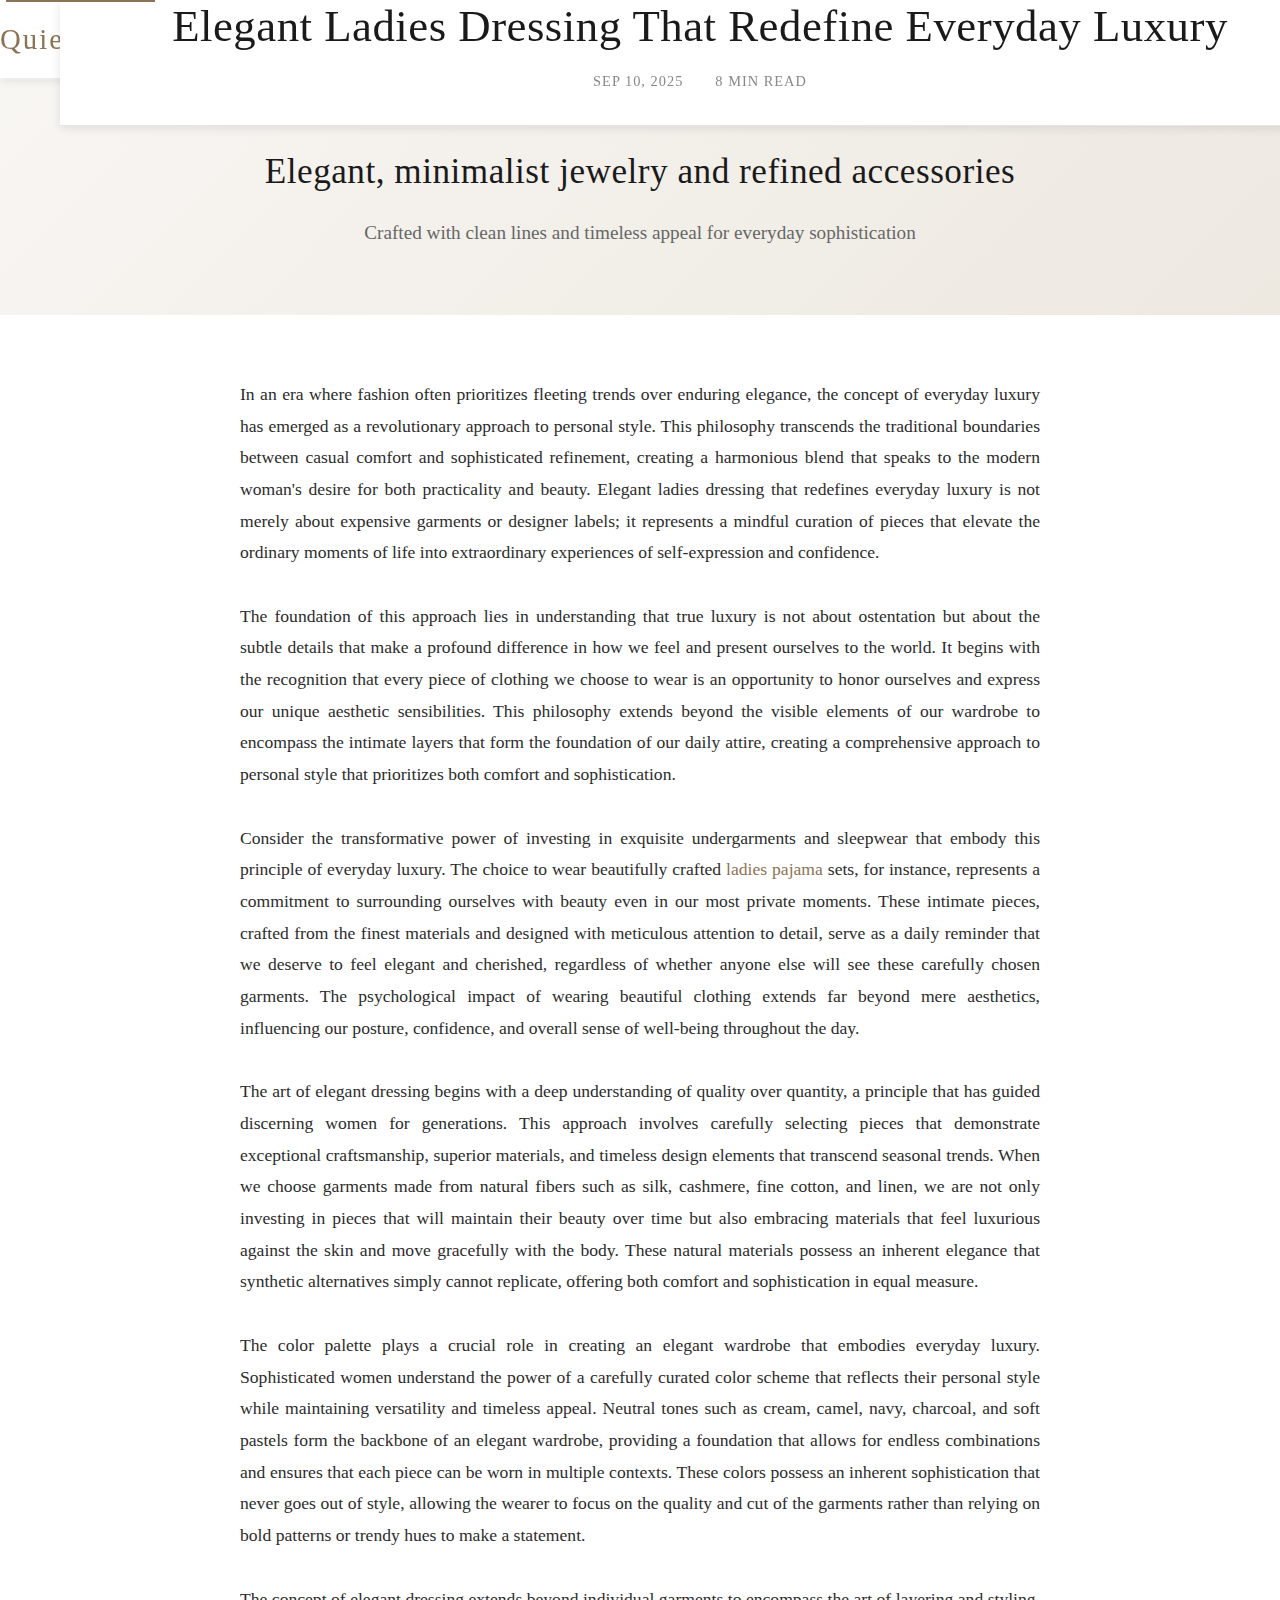
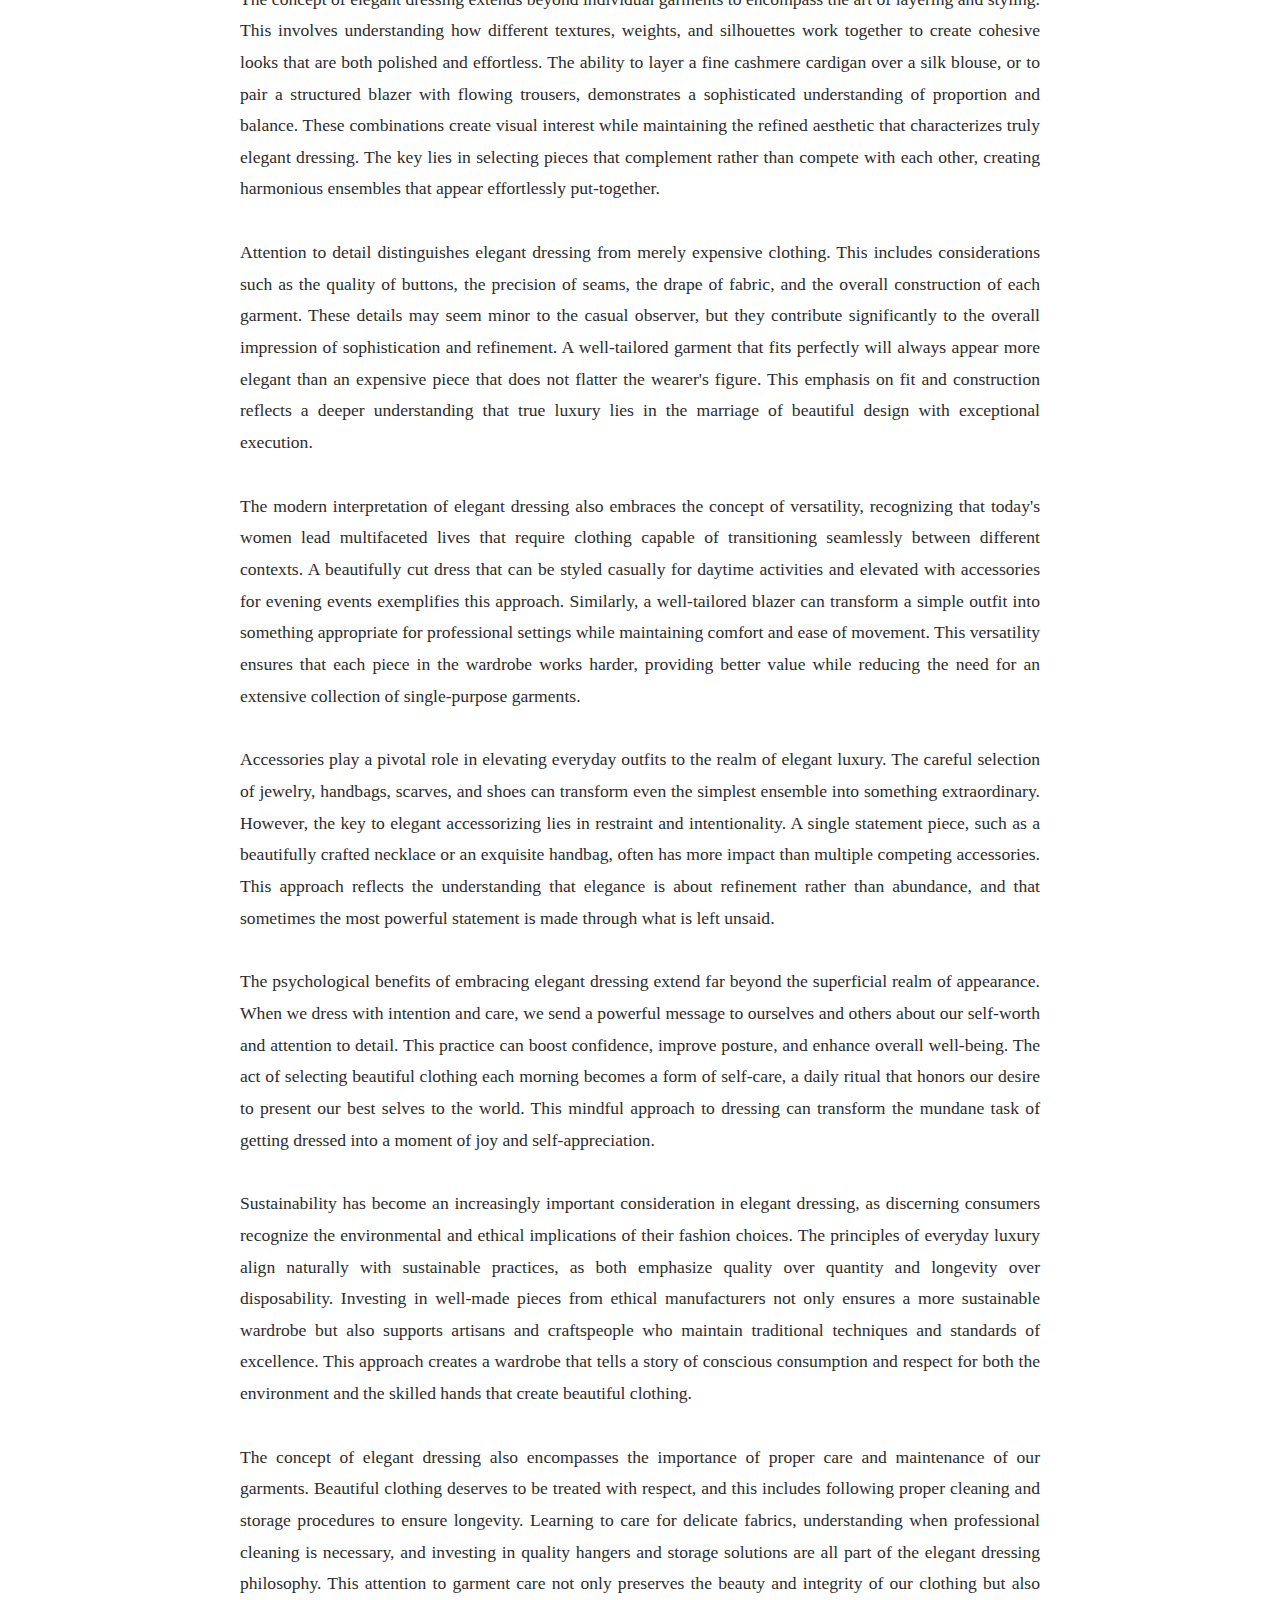
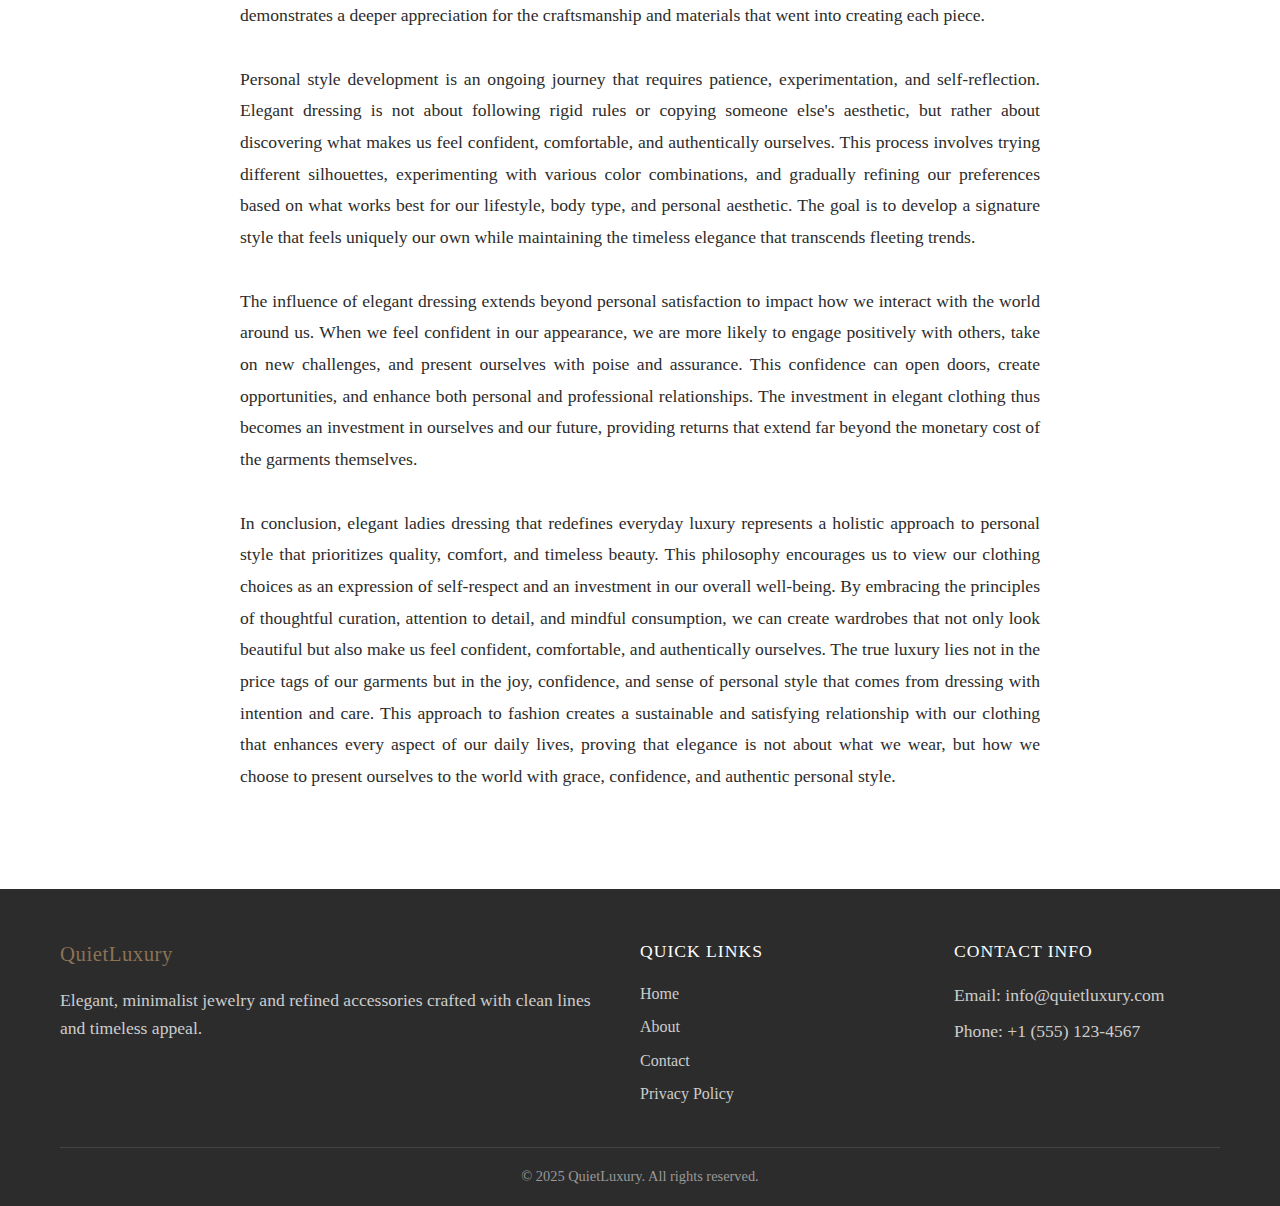
<file: index.html>
<!DOCTYPE html>
<html lang="en">
<head>
    <meta charset="UTF-8">
    <link rel="stylesheet" href="style.css">
</head>
<body>
    <header>
        <nav class="navbar">
            <div class="nav-container">
                <div class="logo">
                    <h1>QuietLuxury</h1>
                </div>
                <ul class="nav-menu">
                    <li class="nav-item">
                        <a href="index.html" class="nav-link active">Home</a>
                    </li>
                    <li class="nav-item">
                        <a href="about.html" class="nav-link">About</a>
                    </li>
                    <li class="nav-item">
                        <a href="contact.html" class="nav-link">Contact</a>
                    </li>
                    <li class="nav-item">
                        <a href="privacy.html" class="nav-link">Privacy Policy</a>
                    </li>
                </ul>
                <div class="hamburger">
                    <span class="bar"></span>
                    <span class="bar"></span>
                    <span class="bar"></span>
                </div>
            </div>
        </nav>
    </header>

    <main>
        <section class="hero">
            <div class="container">
                <h2>Elegant, minimalist jewelry and refined accessories</h2>
                <p>Crafted with clean lines and timeless appeal for everyday sophistication</p>
            </div>
        </section>

        <article class="main-article">
            <div class="container">
                <header class="article-header">
                    <h1>Elegant Ladies Dressing That Redefine Everyday Luxury</h1>
                    <div class="article-meta">
                        <time datetime="2025-10-10">Sep 10, 2025</time>
                        <span class="reading-time">8 min read</span>
                    </div>
                </header>
                
                <div class="article-content">
                    <p>In an era where fashion often prioritizes fleeting trends over enduring elegance, the concept of everyday luxury has emerged as a revolutionary approach to personal style. This philosophy transcends the traditional boundaries between casual comfort and sophisticated refinement, creating a harmonious blend that speaks to the modern woman's desire for both practicality and beauty. Elegant ladies dressing that redefines everyday luxury is not merely about expensive garments or designer labels; it represents a mindful curation of pieces that elevate the ordinary moments of life into extraordinary experiences of self-expression and confidence.</p>

                    <p>The foundation of this approach lies in understanding that true luxury is not about ostentation but about the subtle details that make a profound difference in how we feel and present ourselves to the world. It begins with the recognition that every piece of clothing we choose to wear is an opportunity to honor ourselves and express our unique aesthetic sensibilities. This philosophy extends beyond the visible elements of our wardrobe to encompass the intimate layers that form the foundation of our daily attire, creating a comprehensive approach to personal style that prioritizes both comfort and sophistication.</p>

                    <p>Consider the transformative power of investing in exquisite undergarments and sleepwear that embody this principle of everyday luxury. The choice to wear beautifully crafted <a href="https://www.roohlondon.co.uk/collections/pyjamas">ladies pajama</a> sets, for instance, represents a commitment to surrounding ourselves with beauty even in our most private moments. These intimate pieces, crafted from the finest materials and designed with meticulous attention to detail, serve as a daily reminder that we deserve to feel elegant and cherished, regardless of whether anyone else will see these carefully chosen garments. The psychological impact of wearing beautiful clothing extends far beyond mere aesthetics, influencing our posture, confidence, and overall sense of well-being throughout the day.</p>

                    <p>The art of elegant dressing begins with a deep understanding of quality over quantity, a principle that has guided discerning women for generations. This approach involves carefully selecting pieces that demonstrate exceptional craftsmanship, superior materials, and timeless design elements that transcend seasonal trends. When we choose garments made from natural fibers such as silk, cashmere, fine cotton, and linen, we are not only investing in pieces that will maintain their beauty over time but also embracing materials that feel luxurious against the skin and move gracefully with the body. These natural materials possess an inherent elegance that synthetic alternatives simply cannot replicate, offering both comfort and sophistication in equal measure.</p>

                    <p>The color palette plays a crucial role in creating an elegant wardrobe that embodies everyday luxury. Sophisticated women understand the power of a carefully curated color scheme that reflects their personal style while maintaining versatility and timeless appeal. Neutral tones such as cream, camel, navy, charcoal, and soft pastels form the backbone of an elegant wardrobe, providing a foundation that allows for endless combinations and ensures that each piece can be worn in multiple contexts. These colors possess an inherent sophistication that never goes out of style, allowing the wearer to focus on the quality and cut of the garments rather than relying on bold patterns or trendy hues to make a statement.</p>

                    <p>The concept of elegant dressing extends beyond individual garments to encompass the art of layering and styling. This involves understanding how different textures, weights, and silhouettes work together to create cohesive looks that are both polished and effortless. The ability to layer a fine cashmere cardigan over a silk blouse, or to pair a structured blazer with flowing trousers, demonstrates a sophisticated understanding of proportion and balance. These combinations create visual interest while maintaining the refined aesthetic that characterizes truly elegant dressing. The key lies in selecting pieces that complement rather than compete with each other, creating harmonious ensembles that appear effortlessly put-together.</p>

                    <p>Attention to detail distinguishes elegant dressing from merely expensive clothing. This includes considerations such as the quality of buttons, the precision of seams, the drape of fabric, and the overall construction of each garment. These details may seem minor to the casual observer, but they contribute significantly to the overall impression of sophistication and refinement. A well-tailored garment that fits perfectly will always appear more elegant than an expensive piece that does not flatter the wearer's figure. This emphasis on fit and construction reflects a deeper understanding that true luxury lies in the marriage of beautiful design with exceptional execution.</p>

                    <p>The modern interpretation of elegant dressing also embraces the concept of versatility, recognizing that today's women lead multifaceted lives that require clothing capable of transitioning seamlessly between different contexts. A beautifully cut dress that can be styled casually for daytime activities and elevated with accessories for evening events exemplifies this approach. Similarly, a well-tailored blazer can transform a simple outfit into something appropriate for professional settings while maintaining comfort and ease of movement. This versatility ensures that each piece in the wardrobe works harder, providing better value while reducing the need for an extensive collection of single-purpose garments.</p>

                    <p>Accessories play a pivotal role in elevating everyday outfits to the realm of elegant luxury. The careful selection of jewelry, handbags, scarves, and shoes can transform even the simplest ensemble into something extraordinary. However, the key to elegant accessorizing lies in restraint and intentionality. A single statement piece, such as a beautifully crafted necklace or an exquisite handbag, often has more impact than multiple competing accessories. This approach reflects the understanding that elegance is about refinement rather than abundance, and that sometimes the most powerful statement is made through what is left unsaid.</p>

                    <p>The psychological benefits of embracing elegant dressing extend far beyond the superficial realm of appearance. When we dress with intention and care, we send a powerful message to ourselves and others about our self-worth and attention to detail. This practice can boost confidence, improve posture, and enhance overall well-being. The act of selecting beautiful clothing each morning becomes a form of self-care, a daily ritual that honors our desire to present our best selves to the world. This mindful approach to dressing can transform the mundane task of getting dressed into a moment of joy and self-appreciation.</p>

                    <p>Sustainability has become an increasingly important consideration in elegant dressing, as discerning consumers recognize the environmental and ethical implications of their fashion choices. The principles of everyday luxury align naturally with sustainable practices, as both emphasize quality over quantity and longevity over disposability. Investing in well-made pieces from ethical manufacturers not only ensures a more sustainable wardrobe but also supports artisans and craftspeople who maintain traditional techniques and standards of excellence. This approach creates a wardrobe that tells a story of conscious consumption and respect for both the environment and the skilled hands that create beautiful clothing.</p>

                    <p>The concept of elegant dressing also encompasses the importance of proper care and maintenance of our garments. Beautiful clothing deserves to be treated with respect, and this includes following proper cleaning and storage procedures to ensure longevity. Learning to care for delicate fabrics, understanding when professional cleaning is necessary, and investing in quality hangers and storage solutions are all part of the elegant dressing philosophy. This attention to garment care not only preserves the beauty and integrity of our clothing but also demonstrates a deeper appreciation for the craftsmanship and materials that went into creating each piece.</p>

                    <p>Personal style development is an ongoing journey that requires patience, experimentation, and self-reflection. Elegant dressing is not about following rigid rules or copying someone else's aesthetic, but rather about discovering what makes us feel confident, comfortable, and authentically ourselves. This process involves trying different silhouettes, experimenting with various color combinations, and gradually refining our preferences based on what works best for our lifestyle, body type, and personal aesthetic. The goal is to develop a signature style that feels uniquely our own while maintaining the timeless elegance that transcends fleeting trends.</p>

                    <p>The influence of elegant dressing extends beyond personal satisfaction to impact how we interact with the world around us. When we feel confident in our appearance, we are more likely to engage positively with others, take on new challenges, and present ourselves with poise and assurance. This confidence can open doors, create opportunities, and enhance both personal and professional relationships. The investment in elegant clothing thus becomes an investment in ourselves and our future, providing returns that extend far beyond the monetary cost of the garments themselves.</p>

                    <p>In conclusion, elegant ladies dressing that redefines everyday luxury represents a holistic approach to personal style that prioritizes quality, comfort, and timeless beauty. This philosophy encourages us to view our clothing choices as an expression of self-respect and an investment in our overall well-being. By embracing the principles of thoughtful curation, attention to detail, and mindful consumption, we can create wardrobes that not only look beautiful but also make us feel confident, comfortable, and authentically ourselves. The true luxury lies not in the price tags of our garments but in the joy, confidence, and sense of personal style that comes from dressing with intention and care. This approach to fashion creates a sustainable and satisfying relationship with our clothing that enhances every aspect of our daily lives, proving that elegance is not about what we wear, but how we choose to present ourselves to the world with grace, confidence, and authentic personal style.</p>
                </div>
            </div>
        </article>
    </main>

    <footer>
        <div class="container">
            <div class="footer-content">
                <div class="footer-section">
                    <h3>QuietLuxury</h3>
                    <p>Elegant, minimalist jewelry and refined accessories crafted with clean lines and timeless appeal.</p>
                </div>
                <div class="footer-section">
                    <h4>Quick Links</h4>
                    <ul>
                        <li><a href="index.html">Home</a></li>
                        <li><a href="about.html">About</a></li>
                        <li><a href="contact.html">Contact</a></li>
                        <li><a href="privacy.html">Privacy Policy</a></li>
                    </ul>
                </div>
                <div class="footer-section">
                    <h4>Contact Info</h4>
                    <p>Email: info@quietluxury.com</p>
                    <p>Phone: +1 (555) 123-4567</p>
                </div>
            </div>
            <div class="footer-bottom">
                <p>&copy; 2025 QuietLuxury. All rights reserved.</p>
            </div>
        </div>
    </footer>

    <script src="script.js"></script>
</body>
</html>
</file>
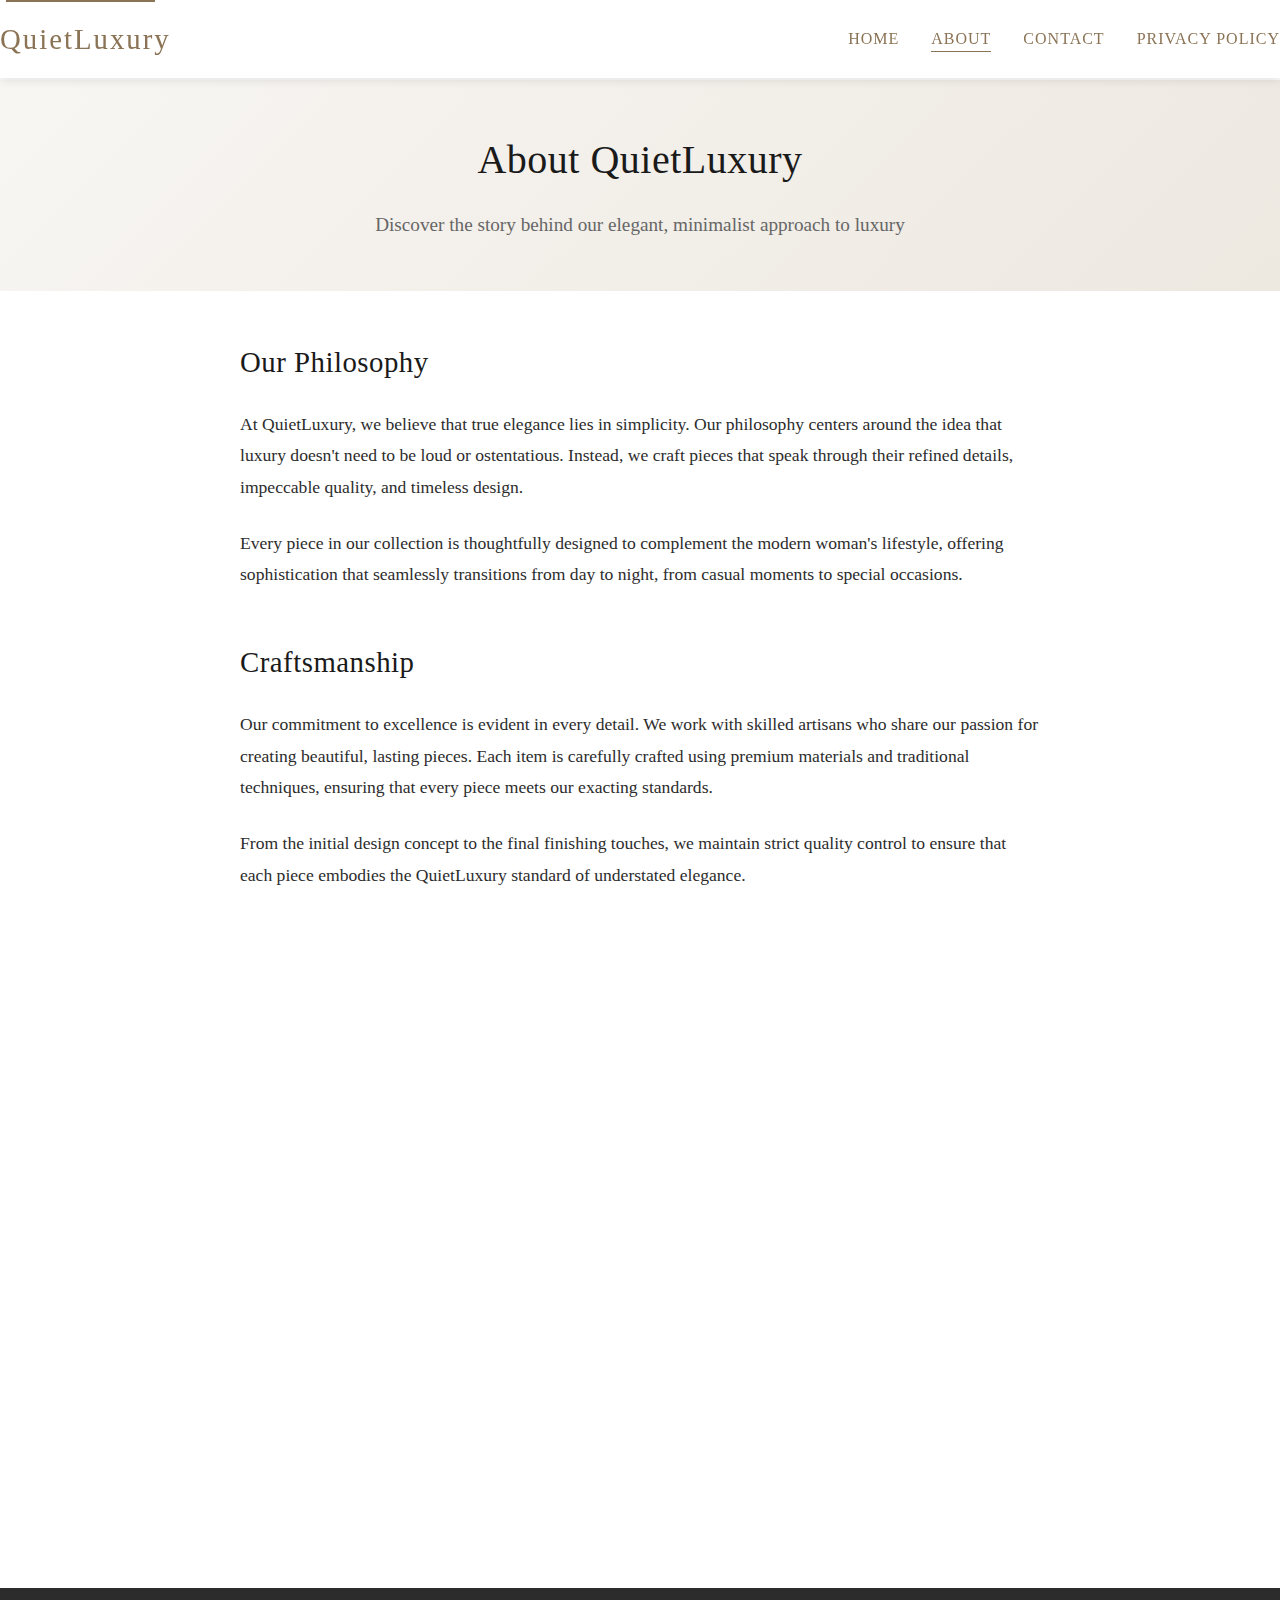
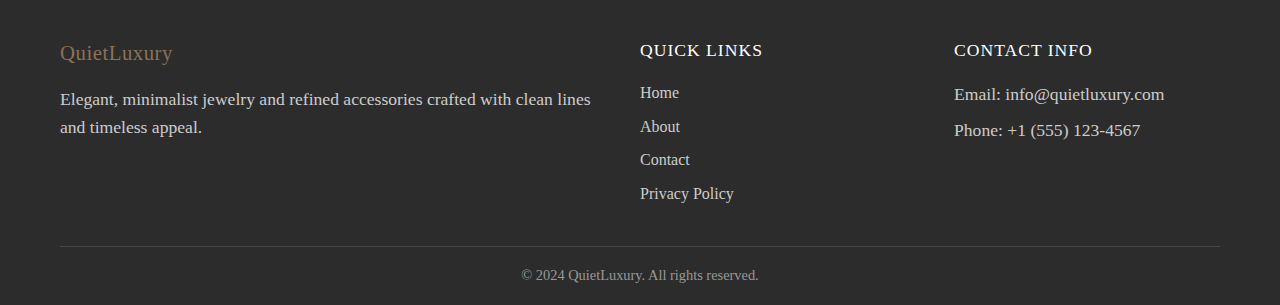
<file: about.html>
<!DOCTYPE html>
<html lang="en">
<head>
    <meta charset="UTF-8">
    <meta name="viewport" content="width=device-width, initial-scale=1.0">
    <title>About - QuietLuxury</title>
    <link rel="stylesheet" href="style.css">
</head>
<body>
    <header>
        <nav class="navbar">
            <div class="nav-container">
                <div class="logo">
                    <h1>QuietLuxury</h1>
                </div>
                <ul class="nav-menu">
                    <li class="nav-item">
                        <a href="index.html" class="nav-link">Home</a>
                    </li>
                    <li class="nav-item">
                        <a href="about.html" class="nav-link active">About</a>
                    </li>
                    <li class="nav-item">
                        <a href="contact.html" class="nav-link">Contact</a>
                    </li>
                    <li class="nav-item">
                        <a href="privacy.html" class="nav-link">Privacy Policy</a>
                    </li>
                </ul>
                <div class="hamburger">
                    <span class="bar"></span>
                    <span class="bar"></span>
                    <span class="bar"></span>
                </div>
            </div>
        </nav>
    </header>

    <main>
        <section class="page-hero">
            <div class="container">
                <h1>About QuietLuxury</h1>
                <p>Discover the story behind our elegant, minimalist approach to luxury</p>
            </div>
        </section>

        <section class="about-content">
            <div class="container">
                <div class="content-section">
                    <h2>Our Philosophy</h2>
                    <p>At QuietLuxury, we believe that true elegance lies in simplicity. Our philosophy centers around the idea that luxury doesn't need to be loud or ostentatious. Instead, we craft pieces that speak through their refined details, impeccable quality, and timeless design.</p>
                    
                    <p>Every piece in our collection is thoughtfully designed to complement the modern woman's lifestyle, offering sophistication that seamlessly transitions from day to night, from casual moments to special occasions.</p>
                </div>

                <div class="content-section">
                    <h2>Craftsmanship</h2>
                    <p>Our commitment to excellence is evident in every detail. We work with skilled artisans who share our passion for creating beautiful, lasting pieces. Each item is carefully crafted using premium materials and traditional techniques, ensuring that every piece meets our exacting standards.</p>
                    
                    <p>From the initial design concept to the final finishing touches, we maintain strict quality control to ensure that each piece embodies the QuietLuxury standard of understated elegance.</p>
                </div>

                <div class="content-section">
                    <h2>Sustainability</h2>
                    <p>We are committed to responsible practices throughout our supply chain. Our focus on timeless design means creating pieces that won't go out of style, reducing the need for frequent replacements and contributing to a more sustainable approach to luxury.</p>
                    
                    <p>We carefully select our materials and partners based on their commitment to ethical practices and environmental responsibility, ensuring that our beautiful pieces are created with respect for both people and planet.</p>
                </div>

                <div class="content-section">
                    <h2>Our Vision</h2>
                    <p>We envision a world where luxury is defined not by excess, but by thoughtful design, exceptional quality, and timeless appeal. Our goal is to create pieces that become cherished parts of our customers' lives, accompanying them through their most important moments and everyday experiences alike.</p>
                    
                    <p>Through QuietLuxury, we aim to redefine what it means to live luxuriously in the modern world, proving that the most beautiful things are often the most understated.</p>
                </div>
            </div>
        </section>
    </main>

    <footer>
        <div class="container">
            <div class="footer-content">
                <div class="footer-section">
                    <h3>QuietLuxury</h3>
                    <p>Elegant, minimalist jewelry and refined accessories crafted with clean lines and timeless appeal.</p>
                </div>
                <div class="footer-section">
                    <h4>Quick Links</h4>
                    <ul>
                        <li><a href="index.html">Home</a></li>
                        <li><a href="about.html">About</a></li>
                        <li><a href="contact.html">Contact</a></li>
                        <li><a href="privacy.html">Privacy Policy</a></li>
                    </ul>
                </div>
                <div class="footer-section">
                    <h4>Contact Info</h4>
                    <p>Email: info@quietluxury.com</p>
                    <p>Phone: +1 (555) 123-4567</p>
                </div>
            </div>
            <div class="footer-bottom">
                <p>&copy; 2024 QuietLuxury. All rights reserved.</p>
            </div>
        </div>
    </footer>

    <script src="script.js"></script>
</body>
</html>
</file>
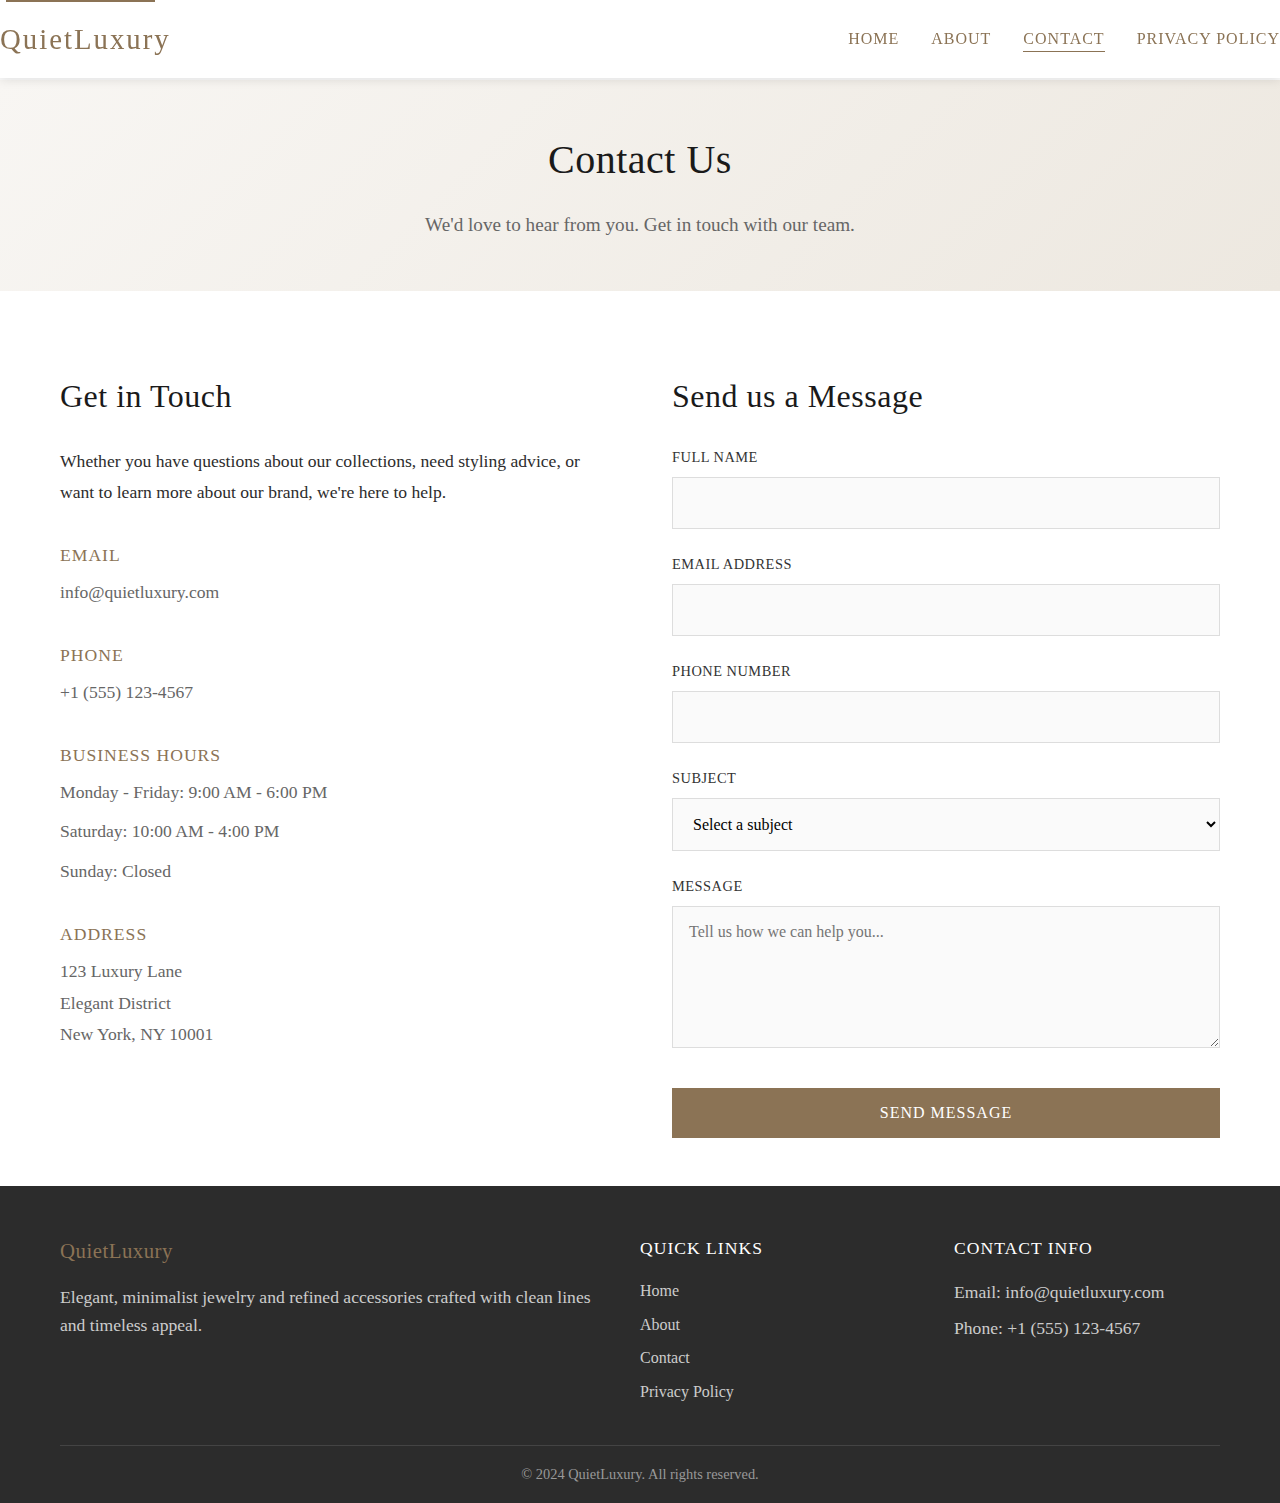
<file: contact.html>
<!DOCTYPE html>
<html lang="en">
<head>
    <meta charset="UTF-8">
    <meta name="viewport" content="width=device-width, initial-scale=1.0">
    <title>Contact - QuietLuxury</title>
    <link rel="stylesheet" href="style.css">
</head>
<body>
    <header>
        <nav class="navbar">
            <div class="nav-container">
                <div class="logo">
                    <h1>QuietLuxury</h1>
                </div>
                <ul class="nav-menu">
                    <li class="nav-item">
                        <a href="index.html" class="nav-link">Home</a>
                    </li>
                    <li class="nav-item">
                        <a href="about.html" class="nav-link">About</a>
                    </li>
                    <li class="nav-item">
                        <a href="contact.html" class="nav-link active">Contact</a>
                    </li>
                    <li class="nav-item">
                        <a href="privacy.html" class="nav-link">Privacy Policy</a>
                    </li>
                </ul>
                <div class="hamburger">
                    <span class="bar"></span>
                    <span class="bar"></span>
                    <span class="bar"></span>
                </div>
            </div>
        </nav>
    </header>

    <main>
        <section class="page-hero">
            <div class="container">
                <h1>Contact Us</h1>
                <p>We'd love to hear from you. Get in touch with our team.</p>
            </div>
        </section>

        <section class="contact-content">
            <div class="container">
                <div class="contact-grid">
                    <div class="contact-info">
                        <h2>Get in Touch</h2>
                        <p>Whether you have questions about our collections, need styling advice, or want to learn more about our brand, we're here to help.</p>
                        
                        <div class="contact-details">
                            <div class="contact-item">
                                <h3>Email</h3>
                                <p>info@quietluxury.com</p>
                            </div>
                            
                            <div class="contact-item">
                                <h3>Phone</h3>
                                <p>+1 (555) 123-4567</p>
                            </div>
                            
                            <div class="contact-item">
                                <h3>Business Hours</h3>
                                <p>Monday - Friday: 9:00 AM - 6:00 PM</p>
                                <p>Saturday: 10:00 AM - 4:00 PM</p>
                                <p>Sunday: Closed</p>
                            </div>
                            
                            <div class="contact-item">
                                <h3>Address</h3>
                                <p>123 Luxury Lane<br>
                                   Elegant District<br>
                                   New York, NY 10001</p>
                            </div>
                        </div>
                    </div>
                    
                    <div class="contact-form-container">
                        <h2>Send us a Message</h2>
                        <form class="contact-form" action="#" method="POST">
                            <div class="form-group">
                                <label for="name">Full Name</label>
                                <input type="text" id="name" name="name" required>
                            </div>
                            
                            <div class="form-group">
                                <label for="email">Email Address</label>
                                <input type="email" id="email" name="email" required>
                            </div>
                            
                            <div class="form-group">
                                <label for="phone">Phone Number</label>
                                <input type="tel" id="phone" name="phone">
                            </div>
                            
                            <div class="form-group">
                                <label for="subject">Subject</label>
                                <select id="subject" name="subject" required>
                                    <option value="">Select a subject</option>
                                    <option value="general">General Inquiry</option>
                                    <option value="product">Product Information</option>
                                    <option value="styling">Styling Advice</option>
                                    <option value="custom">Custom Orders</option>
                                    <option value="support">Customer Support</option>
                                </select>
                            </div>
                            
                            <div class="form-group">
                                <label for="message">Message</label>
                                <textarea id="message" name="message" rows="6" required placeholder="Tell us how we can help you..."></textarea>
                            </div>
                            
                            <button type="submit" class="submit-btn">Send Message</button>
                        </form>
                    </div>
                </div>
            </div>
        </section>
    </main>

    <footer>
        <div class="container">
            <div class="footer-content">
                <div class="footer-section">
                    <h3>QuietLuxury</h3>
                    <p>Elegant, minimalist jewelry and refined accessories crafted with clean lines and timeless appeal.</p>
                </div>
                <div class="footer-section">
                    <h4>Quick Links</h4>
                    <ul>
                        <li><a href="index.html">Home</a></li>
                        <li><a href="about.html">About</a></li>
                        <li><a href="contact.html">Contact</a></li>
                        <li><a href="privacy.html">Privacy Policy</a></li>
                    </ul>
                </div>
                <div class="footer-section">
                    <h4>Contact Info</h4>
                    <p>Email: info@quietluxury.com</p>
                    <p>Phone: +1 (555) 123-4567</p>
                </div>
            </div>
            <div class="footer-bottom">
                <p>&copy; 2024 QuietLuxury. All rights reserved.</p>
            </div>
        </div>
    </footer>

    <script src="script.js"></script>
</body>
</html>
</file>
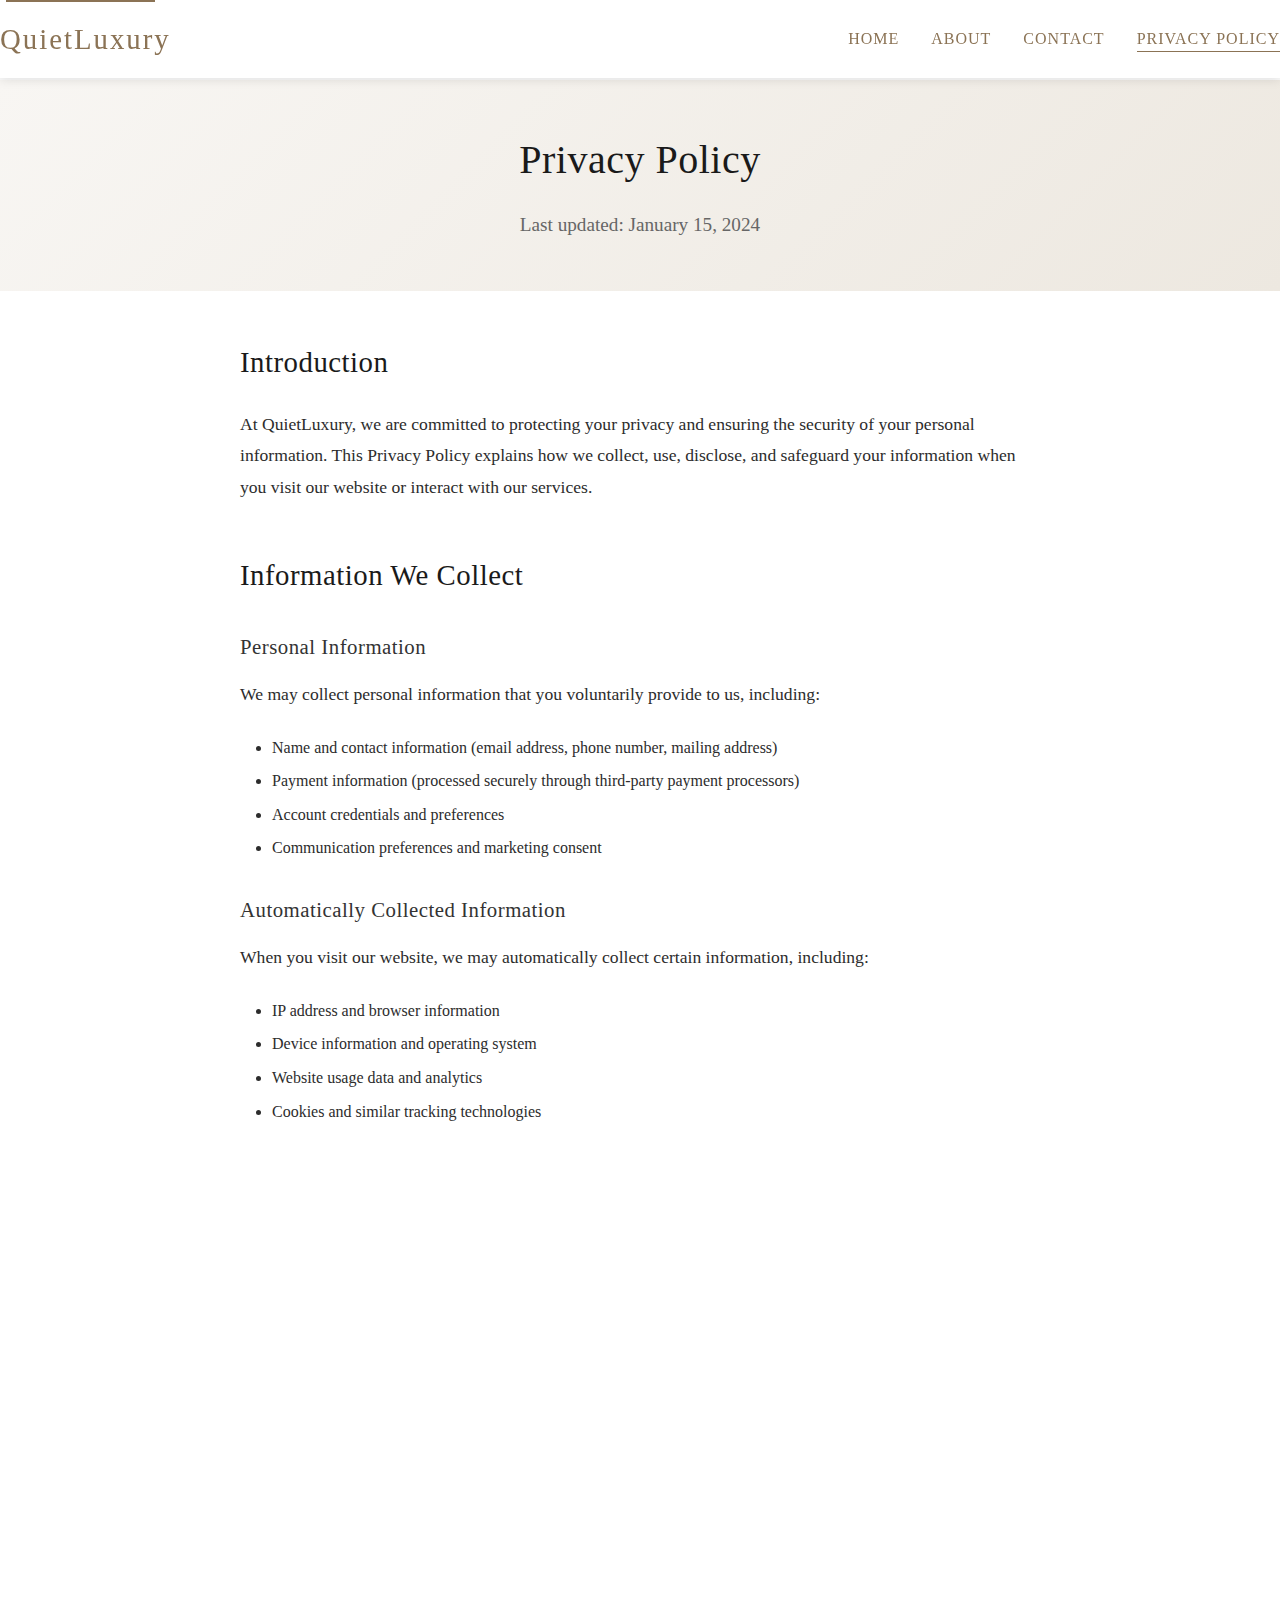
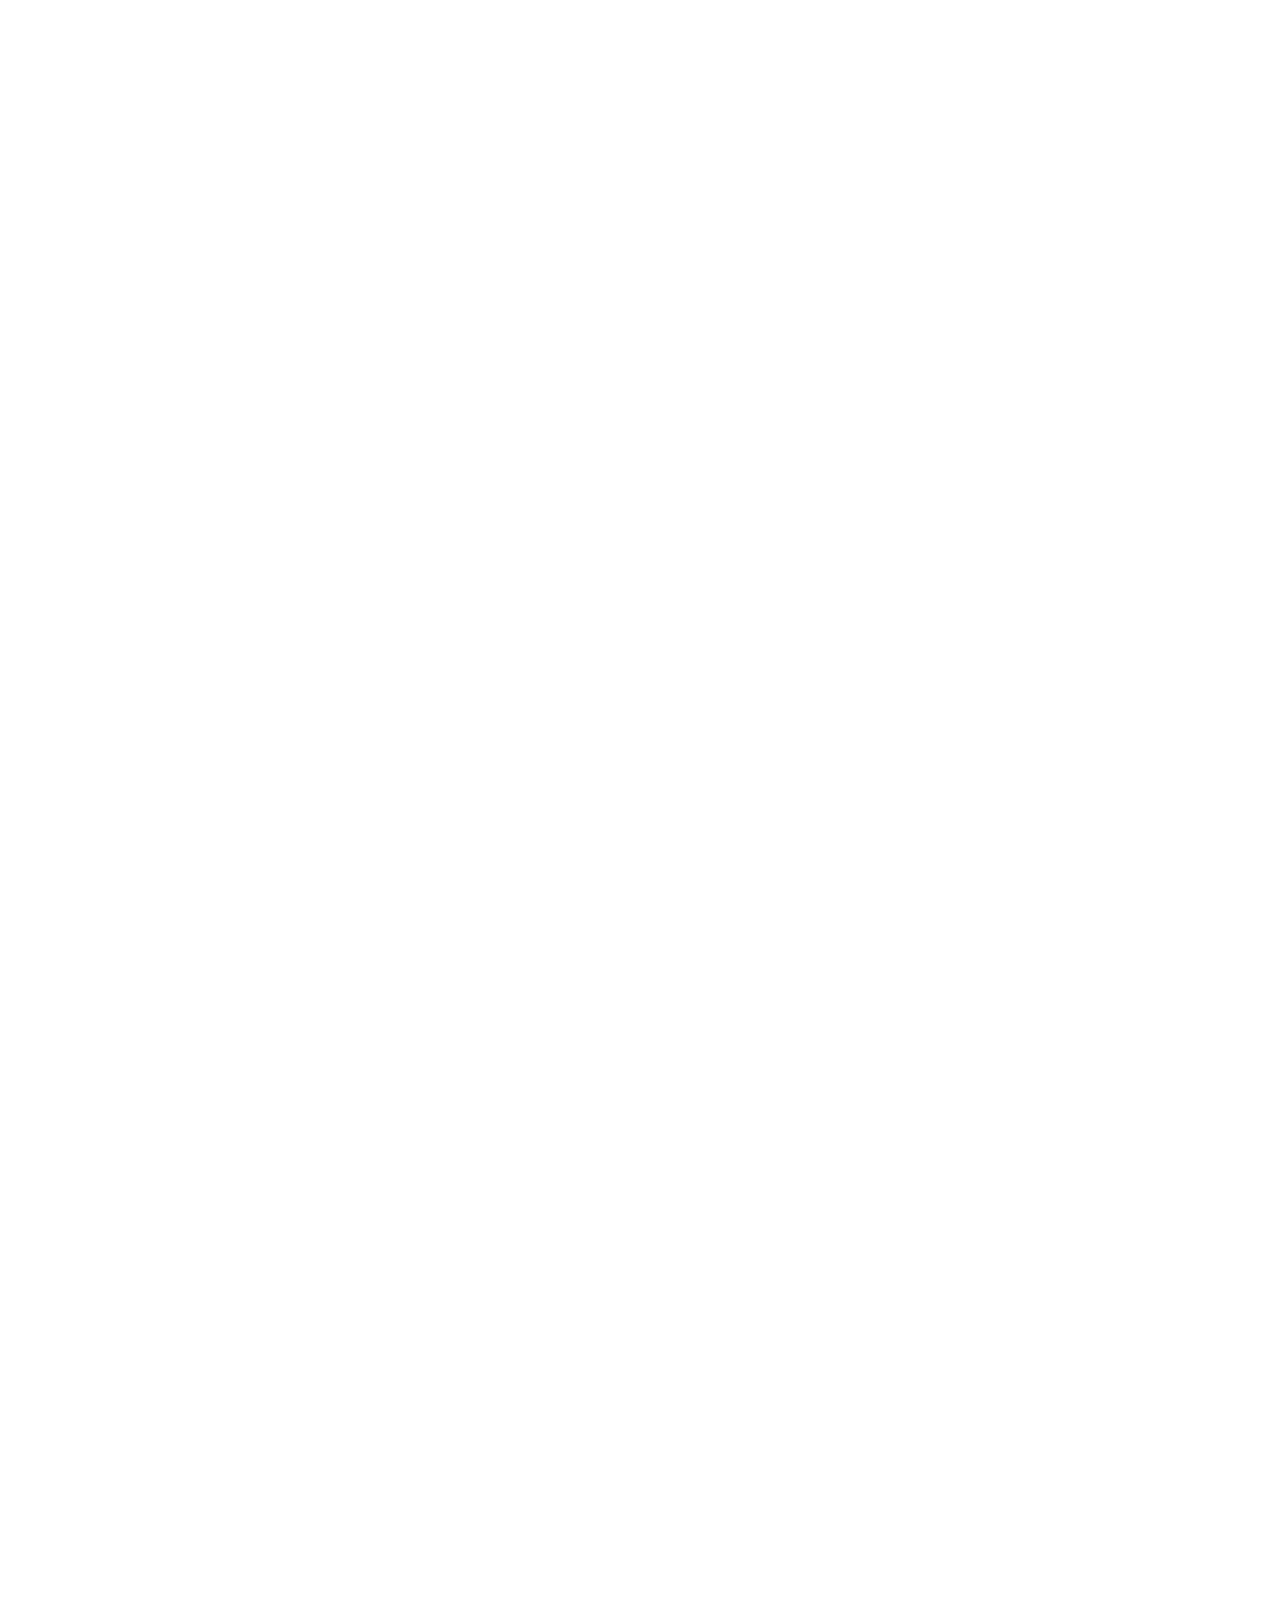
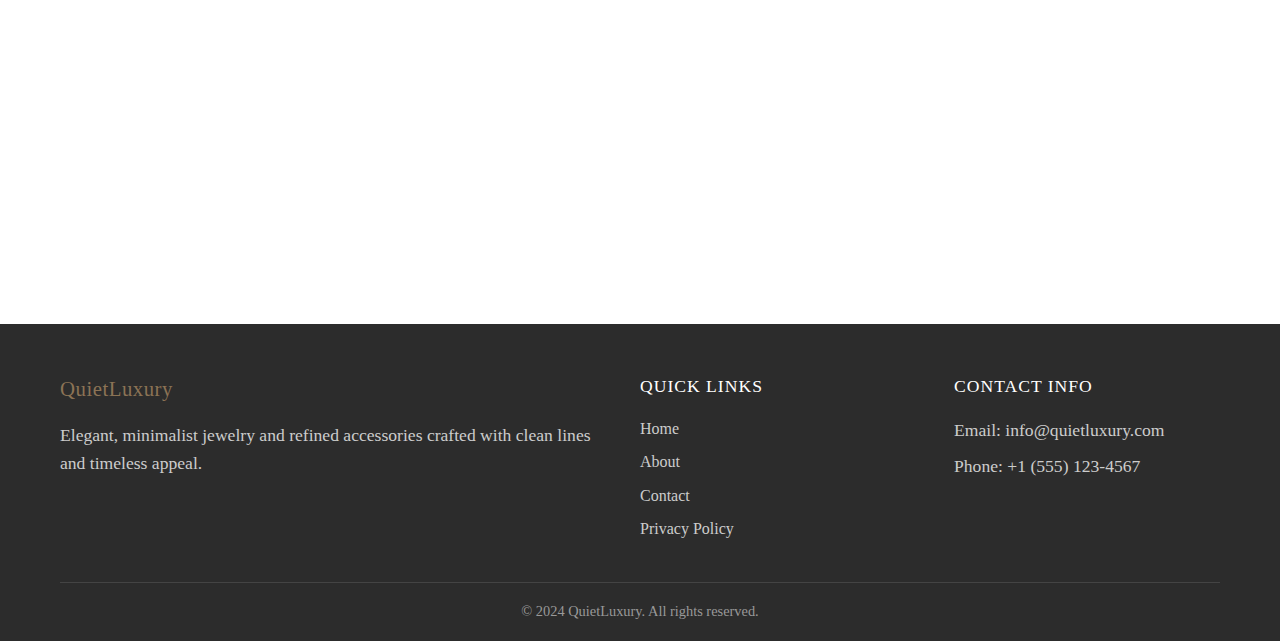
<file: privacy.html>
<!DOCTYPE html>
<html lang="en">
<head>
    <meta charset="UTF-8">
    <meta name="viewport" content="width=device-width, initial-scale=1.0">
    <title>Privacy Policy - QuietLuxury</title>
    <link rel="stylesheet" href="style.css">
</head>
<body>
    <header>
        <nav class="navbar">
            <div class="nav-container">
                <div class="logo">
                    <h1>QuietLuxury</h1>
                </div>
                <ul class="nav-menu">
                    <li class="nav-item">
                        <a href="index.html" class="nav-link">Home</a>
                    </li>
                    <li class="nav-item">
                        <a href="about.html" class="nav-link">About</a>
                    </li>
                    <li class="nav-item">
                        <a href="contact.html" class="nav-link">Contact</a>
                    </li>
                    <li class="nav-item">
                        <a href="privacy.html" class="nav-link active">Privacy Policy</a>
                    </li>
                </ul>
                <div class="hamburger">
                    <span class="bar"></span>
                    <span class="bar"></span>
                    <span class="bar"></span>
                </div>
            </div>
        </nav>
    </header>

    <main>
        <section class="page-hero">
            <div class="container">
                <h1>Privacy Policy</h1>
                <p>Last updated: January 15, 2024</p>
            </div>
        </section>

        <section class="privacy-content">
            <div class="container">
                <div class="privacy-section">
                    <h2>Introduction</h2>
                    <p>At QuietLuxury, we are committed to protecting your privacy and ensuring the security of your personal information. This Privacy Policy explains how we collect, use, disclose, and safeguard your information when you visit our website or interact with our services.</p>
                </div>

                <div class="privacy-section">
                    <h2>Information We Collect</h2>
                    <h3>Personal Information</h3>
                    <p>We may collect personal information that you voluntarily provide to us, including:</p>
                    <ul>
                        <li>Name and contact information (email address, phone number, mailing address)</li>
                        <li>Payment information (processed securely through third-party payment processors)</li>
                        <li>Account credentials and preferences</li>
                        <li>Communication preferences and marketing consent</li>
                    </ul>
                    
                    <h3>Automatically Collected Information</h3>
                    <p>When you visit our website, we may automatically collect certain information, including:</p>
                    <ul>
                        <li>IP address and browser information</li>
                        <li>Device information and operating system</li>
                        <li>Website usage data and analytics</li>
                        <li>Cookies and similar tracking technologies</li>
                    </ul>
                </div>

                <div class="privacy-section">
                    <h2>How We Use Your Information</h2>
                    <p>We use the information we collect for various purposes, including:</p>
                    <ul>
                        <li>Processing and fulfilling your orders</li>
                        <li>Providing customer service and support</li>
                        <li>Sending you important updates about your orders and our services</li>
                        <li>Improving our website and user experience</li>
                        <li>Sending marketing communications (with your consent)</li>
                        <li>Complying with legal obligations</li>
                    </ul>
                </div>

                <div class="privacy-section">
                    <h2>Information Sharing and Disclosure</h2>
                    <p>We do not sell, trade, or otherwise transfer your personal information to third parties except in the following circumstances:</p>
                    <ul>
                        <li>With your explicit consent</li>
                        <li>To trusted service providers who assist us in operating our website and conducting our business</li>
                        <li>When required by law or to protect our rights and safety</li>
                        <li>In connection with a business transfer or merger</li>
                    </ul>
                </div>

                <div class="privacy-section">
                    <h2>Data Security</h2>
                    <p>We implement appropriate technical and organizational security measures to protect your personal information against unauthorized access, alteration, disclosure, or destruction. However, no method of transmission over the internet or electronic storage is 100% secure.</p>
                </div>

                <div class="privacy-section">
                    <h2>Cookies and Tracking Technologies</h2>
                    <p>We use cookies and similar tracking technologies to enhance your browsing experience, analyze website traffic, and personalize content. You can control cookie settings through your browser preferences.</p>
                </div>

                <div class="privacy-section">
                    <h2>Your Rights and Choices</h2>
                    <p>Depending on your location, you may have certain rights regarding your personal information, including:</p>
                    <ul>
                        <li>The right to access and update your personal information</li>
                        <li>The right to request deletion of your personal information</li>
                        <li>The right to opt-out of marketing communications</li>
                        <li>The right to data portability</li>
                        <li>The right to object to certain processing activities</li>
                    </ul>
                </div>

                <div class="privacy-section">
                    <h2>Third-Party Links</h2>
                    <p>Our website may contain links to third-party websites. We are not responsible for the privacy practices or content of these external sites. We encourage you to review the privacy policies of any third-party websites you visit.</p>
                </div>

                <div class="privacy-section">
                    <h2>Children's Privacy</h2>
                    <p>Our services are not intended for children under the age of 13. We do not knowingly collect personal information from children under 13. If we become aware that we have collected personal information from a child under 13, we will take steps to delete such information.</p>
                </div>

                <div class="privacy-section">
                    <h2>Changes to This Privacy Policy</h2>
                    <p>We may update this Privacy Policy from time to time to reflect changes in our practices or applicable laws. We will notify you of any material changes by posting the updated policy on our website and updating the "Last updated" date.</p>
                </div>

                <div class="privacy-section">
                    <h2>Contact Us</h2>
                    <p>If you have any questions about this Privacy Policy or our privacy practices, please contact us at:</p>
                    <p>Email: privacy@quietluxury.com<br>
                       Phone: +1 (555) 123-4567<br>
                       Address: 123 Luxury Lane, Elegant District, New York, NY 10001</p>
                </div>
            </div>
        </section>
    </main>

    <footer>
        <div class="container">
            <div class="footer-content">
                <div class="footer-section">
                    <h3>QuietLuxury</h3>
                    <p>Elegant, minimalist jewelry and refined accessories crafted with clean lines and timeless appeal.</p>
                </div>
                <div class="footer-section">
                    <h4>Quick Links</h4>
                    <ul>
                        <li><a href="index.html">Home</a></li>
                        <li><a href="about.html">About</a></li>
                        <li><a href="contact.html">Contact</a></li>
                        <li><a href="privacy.html">Privacy Policy</a></li>
                    </ul>
                </div>
                <div class="footer-section">
                    <h4>Contact Info</h4>
                    <p>Email: info@quietluxury.com</p>
                    <p>Phone: +1 (555) 123-4567</p>
                </div>
            </div>
            <div class="footer-bottom">
                <p>&copy; 2024 QuietLuxury. All rights reserved.</p>
            </div>
        </div>
    </footer>

    <script src="script.js"></script>
</body>
</html>
</file>
<file: style.css>
/* Reset and Base Styles */
* {
    margin: 0;
    padding: 0;
    box-sizing: border-box;
}

html {
    scroll-behavior: smooth;
}

body {
    font-family: 'Georgia', 'Times New Roman', serif;
    line-height: 1.6;
    color: #2c2c2c;
    background-color: #fafafa;
}

.container {
    max-width: 1200px;
    margin: 0 auto;
    padding: 0 20px;
}

/* Typography */
h1, h2, h3, h4, h5, h6 {
    font-weight: 300;
    letter-spacing: 0.5px;
    margin-bottom: 1rem;
}

h1 {
    font-size: 2.5rem;
    color: #1a1a1a;
}

h2 {
    font-size: 2rem;
    color: #1a1a1a;
}

h3 {
    font-size: 1.5rem;
    color: #333;
}

h4 {
    font-size: 1.25rem;
    color: #333;
}

p {
    margin-bottom: 1.5rem;
    font-size: 1.1rem;
    line-height: 1.8;
}

a {
    color: #8b7355;
    text-decoration: none;
    transition: color 0.3s ease;
}

a:hover {
    color: #6b5a42;
}

/* Header and Navigation */
header {
    background-color: #ffffff;
    box-shadow: 0 2px 10px rgba(0, 0, 0, 0.1);
    position: fixed;
    top: 0;
    width: 100%;
    z-index: 1000;
}

.navbar {
    padding: 1rem 0;
}

.nav-container {
    display: flex;
    justify-content: space-between;
    align-items: center;
}

.logo h1 {
    font-size: 1.8rem;
    color: #8b7355;
    margin: 0;
    font-weight: 400;
    letter-spacing: 2px;
}

.nav-menu {
    display: flex;
    list-style: none;
    gap: 2rem;
}

.nav-link {
    font-size: 1rem;
    font-weight: 300;
    letter-spacing: 1px;
    text-transform: uppercase;
    transition: all 0.3s ease;
    position: relative;
}

.nav-link:hover,
.nav-link.active {
    color: #8b7355;
}

.nav-link::after {
    content: '';
    position: absolute;
    bottom: -5px;
    left: 0;
    width: 0;
    height: 1px;
    background-color: #8b7355;
    transition: width 0.3s ease;
}

.nav-link:hover::after,
.nav-link.active::after {
    width: 100%;
}

.hamburger {
    display: none;
    flex-direction: column;
    cursor: pointer;
}

.bar {
    width: 25px;
    height: 2px;
    background-color: #2c2c2c;
    margin: 3px 0;
    transition: 0.3s;
}

/* Main Content */
main {
    margin-top: 80px;
}

/* Hero Section */
.hero {
    background: linear-gradient(135deg, #f8f6f3 0%, #ede8e0 100%);
    padding: 4rem 0;
    text-align: center;
}

.hero h2 {
    font-size: 2.2rem;
    margin-bottom: 1rem;
    color: #1a1a1a;
    font-weight: 300;
}

.hero p {
    font-size: 1.2rem;
    color: #666;
    max-width: 600px;
    margin: 0 auto;
}

/* Page Hero */
.page-hero {
    background: linear-gradient(135deg, #f8f6f3 0%, #ede8e0 100%);
    padding: 3rem 0;
    text-align: center;
}

.page-hero h1 {
    font-size: 2.5rem;
    margin-bottom: 1rem;
    color: #1a1a1a;
}

.page-hero p {
    font-size: 1.2rem;
    color: #666;
    max-width: 600px;
    margin: 0 auto;
}

/* Article Styles */
.main-article {
    padding: 4rem 0;
    background-color: #ffffff;
}

.article-header {
    text-align: center;
    margin-bottom: 3rem;
    padding-bottom: 2rem;
    border-bottom: 1px solid #e5e5e5;
}

.article-header h1 {
    font-size: 2.8rem;
    margin-bottom: 1rem;
    color: #1a1a1a;
    font-weight: 300;
    line-height: 1.2;
}

.article-meta {
    display: flex;
    justify-content: center;
    gap: 2rem;
    color: #888;
    font-size: 0.9rem;
    text-transform: uppercase;
    letter-spacing: 1px;
}

.article-content {
    max-width: 800px;
    margin: 0 auto;
    font-size: 1.1rem;
    line-height: 1.8;
}

.article-content p {
    margin-bottom: 2rem;
    text-align: justify;
}

.article-content h2 {
    margin-top: 3rem;
    margin-bottom: 1.5rem;
    font-size: 1.8rem;
    color: #1a1a1a;
}

.article-content h3 {
    margin-top: 2.5rem;
    margin-bottom: 1rem;
    font-size: 1.4rem;
    color: #333;
}

/* About and Content Pages */
.about-content,
.contact-content,
.privacy-content {
    padding: 3rem 0;
    background-color: #ffffff;
}

.content-section,
.privacy-section {
    margin-bottom: 3rem;
    max-width: 800px;
    margin-left: auto;
    margin-right: auto;
}

.content-section h2,
.privacy-section h2 {
    margin-bottom: 1.5rem;
    color: #1a1a1a;
    font-size: 1.8rem;
}

.content-section h3,
.privacy-section h3 {
    margin-top: 2rem;
    margin-bottom: 1rem;
    color: #333;
    font-size: 1.3rem;
}

.privacy-section ul {
    margin-left: 2rem;
    margin-bottom: 1.5rem;
}

.privacy-section li {
    margin-bottom: 0.5rem;
    line-height: 1.6;
}

/* Contact Page */
.contact-grid {
    display: grid;
    grid-template-columns: 1fr 1fr;
    gap: 4rem;
    margin-top: 2rem;
}

.contact-info h2 {
    margin-bottom: 1.5rem;
    color: #1a1a1a;
}

.contact-details {
    margin-top: 2rem;
}

.contact-item {
    margin-bottom: 2rem;
}

.contact-item h3 {
    color: #8b7355;
    margin-bottom: 0.5rem;
    font-size: 1.1rem;
    text-transform: uppercase;
    letter-spacing: 1px;
}

.contact-item p {
    margin-bottom: 0.5rem;
    color: #666;
}

/* Contact Form */
.contact-form-container h2 {
    margin-bottom: 1.5rem;
    color: #1a1a1a;
}

.contact-form {
    display: flex;
    flex-direction: column;
    gap: 1.5rem;
}

.form-group {
    display: flex;
    flex-direction: column;
}

.form-group label {
    margin-bottom: 0.5rem;
    color: #333;
    font-weight: 400;
    text-transform: uppercase;
    letter-spacing: 0.5px;
    font-size: 0.9rem;
}

.form-group input,
.form-group select,
.form-group textarea {
    padding: 1rem;
    border: 1px solid #ddd;
    border-radius: 0;
    font-family: inherit;
    font-size: 1rem;
    transition: border-color 0.3s ease;
    background-color: #fafafa;
}

.form-group input:focus,
.form-group select:focus,
.form-group textarea:focus {
    outline: none;
    border-color: #8b7355;
    background-color: #ffffff;
}

.submit-btn {
    padding: 1rem 2rem;
    background-color: #8b7355;
    color: #ffffff;
    border: none;
    cursor: pointer;
    font-family: inherit;
    font-size: 1rem;
    text-transform: uppercase;
    letter-spacing: 1px;
    transition: all 0.3s ease;
    margin-top: 1rem;
}

.submit-btn:hover {
    background-color: #6b5a42;
    transform: translateY(-2px);
}

/* Footer */
footer {
    background-color: #2c2c2c;
    color: #ffffff;
    padding: 3rem 0 1rem;
}

.footer-content {
    display: grid;
    grid-template-columns: 2fr 1fr 1fr;
    gap: 3rem;
    margin-bottom: 2rem;
}

.footer-section h3 {
    color: #8b7355;
    margin-bottom: 1rem;
    font-size: 1.3rem;
}

.footer-section h4 {
    color: #ffffff;
    margin-bottom: 1rem;
    font-size: 1.1rem;
    text-transform: uppercase;
    letter-spacing: 1px;
}

.footer-section p {
    color: #ccc;
    margin-bottom: 0.5rem;
    line-height: 1.6;
}

.footer-section ul {
    list-style: none;
}

.footer-section ul li {
    margin-bottom: 0.5rem;
}

.footer-section ul li a {
    color: #ccc;
    transition: color 0.3s ease;
}

.footer-section ul li a:hover {
    color: #8b7355;
}

.footer-bottom {
    border-top: 1px solid #444;
    padding-top: 1rem;
    text-align: center;
}

.footer-bottom p {
    color: #999;
    margin: 0;
    font-size: 0.9rem;
}

/* Responsive Design */
@media screen and (max-width: 768px) {
    .hamburger {
        display: flex;
    }
    
    .nav-menu {
        position: fixed;
        left: -100%;
        top: 70px;
        flex-direction: column;
        background-color: #ffffff;
        width: 100%;
        text-align: center;
        transition: 0.3s;
        box-shadow: 0 10px 27px rgba(0, 0, 0, 0.05);
        padding: 2rem 0;
    }
    
    .nav-menu.active {
        left: 0;
    }
    
    .nav-menu li {
        margin: 1rem 0;
    }
    
    .hero h2 {
        font-size: 1.8rem;
    }
    
    .hero p {
        font-size: 1rem;
    }
    
    .article-header h1 {
        font-size: 2.2rem;
    }
    
    .article-meta {
        flex-direction: column;
        gap: 0.5rem;
    }
    
    .contact-grid {
        grid-template-columns: 1fr;
        gap: 2rem;
    }
    
    .footer-content {
        grid-template-columns: 1fr;
        gap: 2rem;
        text-align: center;
    }
    
    h1 {
        font-size: 2rem;
    }
    
    h2 {
        font-size: 1.6rem;
    }
    
    .container {
        padding: 0 15px;
    }
}

@media screen and (max-width: 480px) {
    .hero h2 {
        font-size: 1.5rem;
    }
    
    .article-header h1 {
        font-size: 1.8rem;
    }
    
    .page-hero h1 {
        font-size: 2rem;
    }
    
    .logo h1 {
        font-size: 1.5rem;
    }
    
    .nav-menu {
        top: 60px;
    }
    
    .navbar {
        padding: 0.8rem 0;
    }
    
    main {
        margin-top: 70px;
    }
}

/* Smooth Animations */
.nav-link,
.submit-btn,
input,
select,
textarea {
    transition: all 0.3s ease;
}

/* Focus States for Accessibility */
.nav-link:focus,
.submit-btn:focus,
input:focus,
select:focus,
textarea:focus {
    outline: 2px solid #8b7355;
    outline-offset: 2px;
}

/* Print Styles */
@media print {
    header,
    footer,
    .hamburger {
        display: none;
    }
    
    main {
        margin-top: 0;
    }
    
    body {
        font-size: 12pt;
        line-height: 1.4;
    }
    
    .article-content {
        max-width: none;
    }
}
</file>
